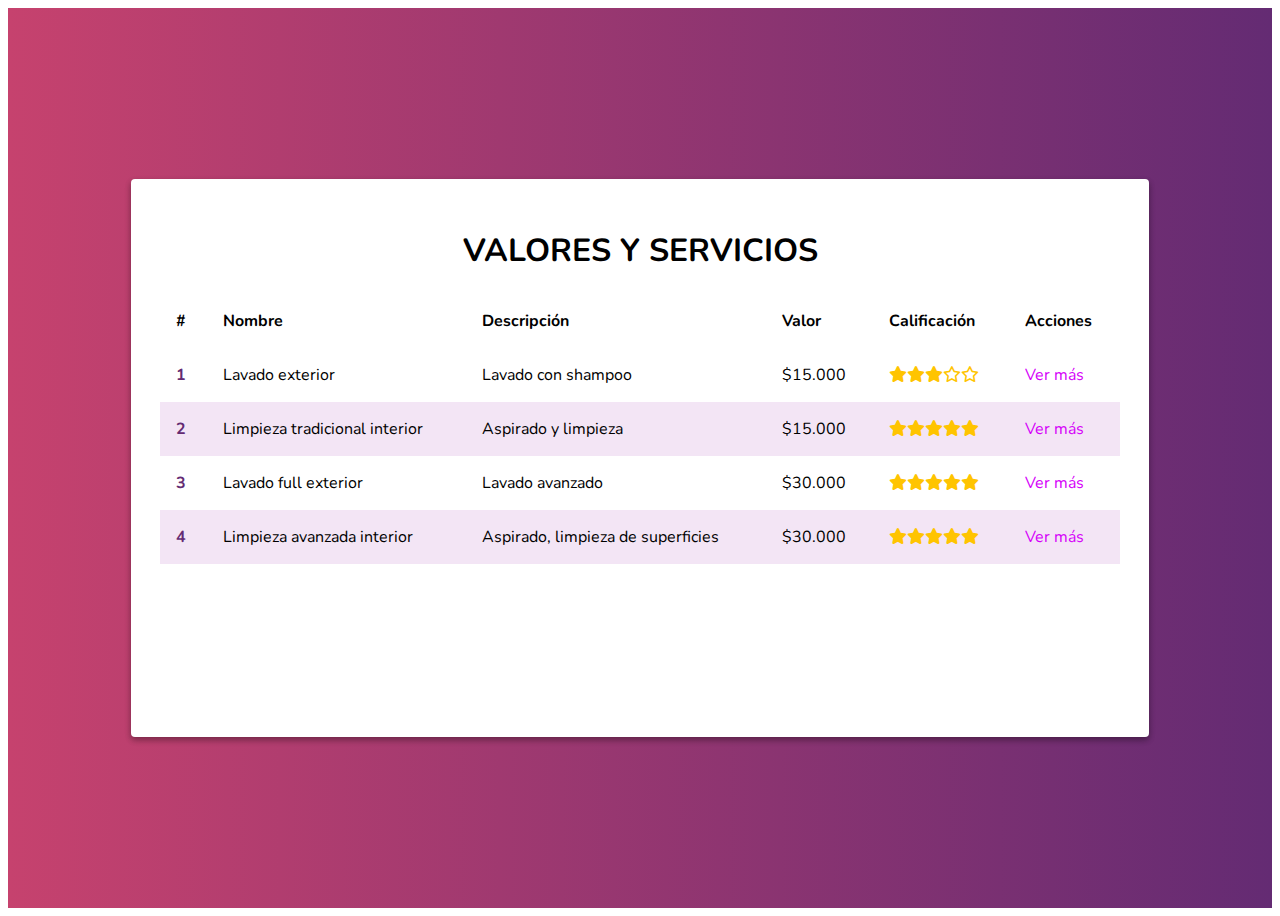
<file: index.html>
<!DOCTYPE html>
<html lang="en">
<head>
    <meta charset="UTF-8">
    <meta http-equiv="X-UA-Compatible" content="IE=edge">
    <meta name="viewport" content="width=device-width, initial-scale=1.0">
    <title>992 CarSpa</title>
    <link rel="stylesheet" href="https://necolas.github.io/normalize.css/8.0.1/normalize.css">
    <link rel="stylesheet" href="./fontawesome-free-6.1.1-web/css/all.min.css">
    <link href="./assets/css/main.css" rel="stylesheet">
    <link rel="preconnect" href="https://fonts.googleapis.com">
<link rel="preconnect" href="https://fonts.gstatic.com" crossorigin>
<link href="https://fonts.googleapis.com/css2?family=Merienda+One&family=Nunito:wght@300;400;700&display=swap" rel="stylesheet"> 
<link rel="stylesheet" href="https://cdnjs.cloudflare.com/ajax/libs/animate.css/4.1.1/animate.min.css">
</head>
<body>
    <div class="container">
        <div class="content animate__animated animate__fadeInDown">
            <header>
                <h1 class="tittle">Valores y Servicios</h1>
            </header>
            <table class="table">
                <thead>
                    <th>#</th>
                    <th>Nombre</th>
                    <th>Descripción</th>
                    <th>Valor</th>
                    <th>Calificación</th>
                    <th>Acciones</th>
                </thead>
                <tbody>
                    <tr>
                        <td>1</td>
                        <td>Lavado exterior</td>
                        <td>Lavado con shampoo</td>
                        <td>$15.000</td>
                        <td><i class="fa-solid fa-star"></i><i class="fa-solid fa-star"></i><i class="fa-solid fa-star"></i><i class="far fa-star"></i><i class="far fa-star"></i></td>
                        <td>
                            <a href="./trabajos/lavados.html">Ver más</a>
                        </td>
                    </tr>
                    <tr>
                        <td>2</td>
                        <td>Limpieza tradicional interior</td>
                        <td>Aspirado y limpieza</td>
                        <td>$15.000</td>
                        <td><i class="fa-solid fa-star"></i><i class="fa-solid fa-star"></i><i class="fa-solid fa-star"></i><i class="fa-solid fa-star"></i><i class="fa-solid fa-star"></i></td>
                        <td>
                            <a href="./trabajos/interior.html">Ver más</a>
                        </td>
                    </tr>
                    <tr>
                        <td>3</td>
                        <td>Lavado full exterior</td>
                        <td>Lavado avanzado</td>
                        <td>$30.000</td>
                        <td><i class="fa-solid fa-star"></i><i class="fa-solid fa-star"></i><i class="fa-solid fa-star"></i><i class="fa-solid fa-star"></i><i class="fa-solid fa-star"></i></td>
                        <td>
                            <a href="./trabajos/d_exterior.html">Ver más</a>
                        </td>
                    </tr>
                    <tr>
                        <td>4</td>
                        <td>Limpieza avanzada interior</td>
                        <td>Aspirado, limpieza de superficies</td>
                        <td>$30.000</td>
                        <td><i class="fa-solid fa-star"></i><i class="fa-solid fa-star"></i><i class="fa-solid fa-star"></i><i class="fa-solid fa-star"></i><i class="fa-solid fa-star"></i></td>
                        <td>
                            <a href="./trabajos/d_interior.html">Ver más</a>
                        </td>
                    </tr>
                </tbody>
            </table>
        </div>
    </div>
    <script src="./javascript/main.js"></script>
</body>
</html>
</file>
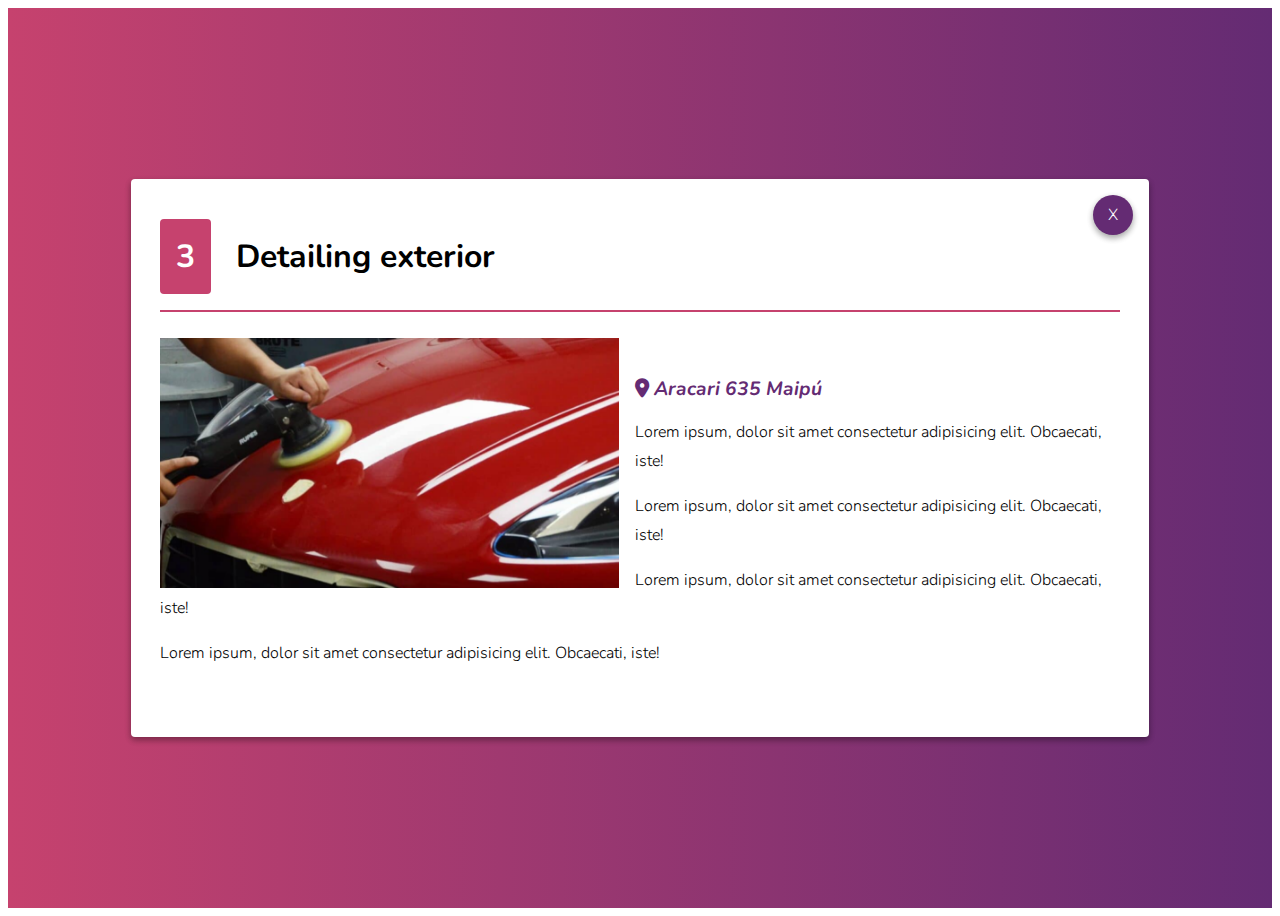
<file: trabajos/d_exterior.html>
<!DOCTYPE html>
<html lang="en">
<head>
    <meta charset="UTF-8">
    <meta http-equiv="X-UA-Compatible" content="IE=edge">
    <meta name="viewport" content="width=device-width, initial-scale=1.0">
    <title>992 CarSpa</title>
    <link rel="stylesheet" href="https://necolas.github.io/normalize.css/8.0.1/normalize.css">
    <link rel="stylesheet" href="../fontawesome-free-6.1.1-web/css/all.min.css">
    <link href="../assets/css/main.css" rel="stylesheet">
    <link href="https://fonts.googleapis.com/css2?family=Merienda+One&family=Nunito:wght@300;400;700&display=swap" rel="stylesheet">
    <link rel="stylesheet" href="https://cdnjs.cloudflare.com/ajax/libs/animate.css/4.1.1/animate.min.css"> 
</head>
<body>
    <div class="container">
        <div class="content animate__animated animate__fadeInDown">
            <div class="actions">
                <a href="../" class="close">
                    <span>X</span>
                </a>
            </div>
            <header>
                <h2 class="tittle-item">
                    <span class="position">3</span>
                    Detailing exterior
                </h2>
            </header>
            <section>
                <img src="../assets/images/Expert-Guide-To-Exterior-Car-Detailing-San-Diego-1024x558.png" class="main-image" alt="car_detail">
                <div class="text">
                    <address class="address">
                        <i class="fa-solid fa-location-dot"></i>
                        Aracari 635 Maipú
                    </address>
                    <p class="paragraph">Lorem ipsum, dolor sit amet consectetur adipisicing elit. Obcaecati, iste!</p>
                    <p class="paragraph">Lorem ipsum, dolor sit amet consectetur adipisicing elit. Obcaecati, iste!</p>
                    <p class="paragraph">Lorem ipsum, dolor sit amet consectetur adipisicing elit. Obcaecati, iste!</p>
                    <p class="paragraph">Lorem ipsum, dolor sit amet consectetur adipisicing elit. Obcaecati, iste!</p>
                </div>
            </section>
        </div>
    </div>
    <script src="../javascript/main.js"></script>
</body>
</html>
</file>
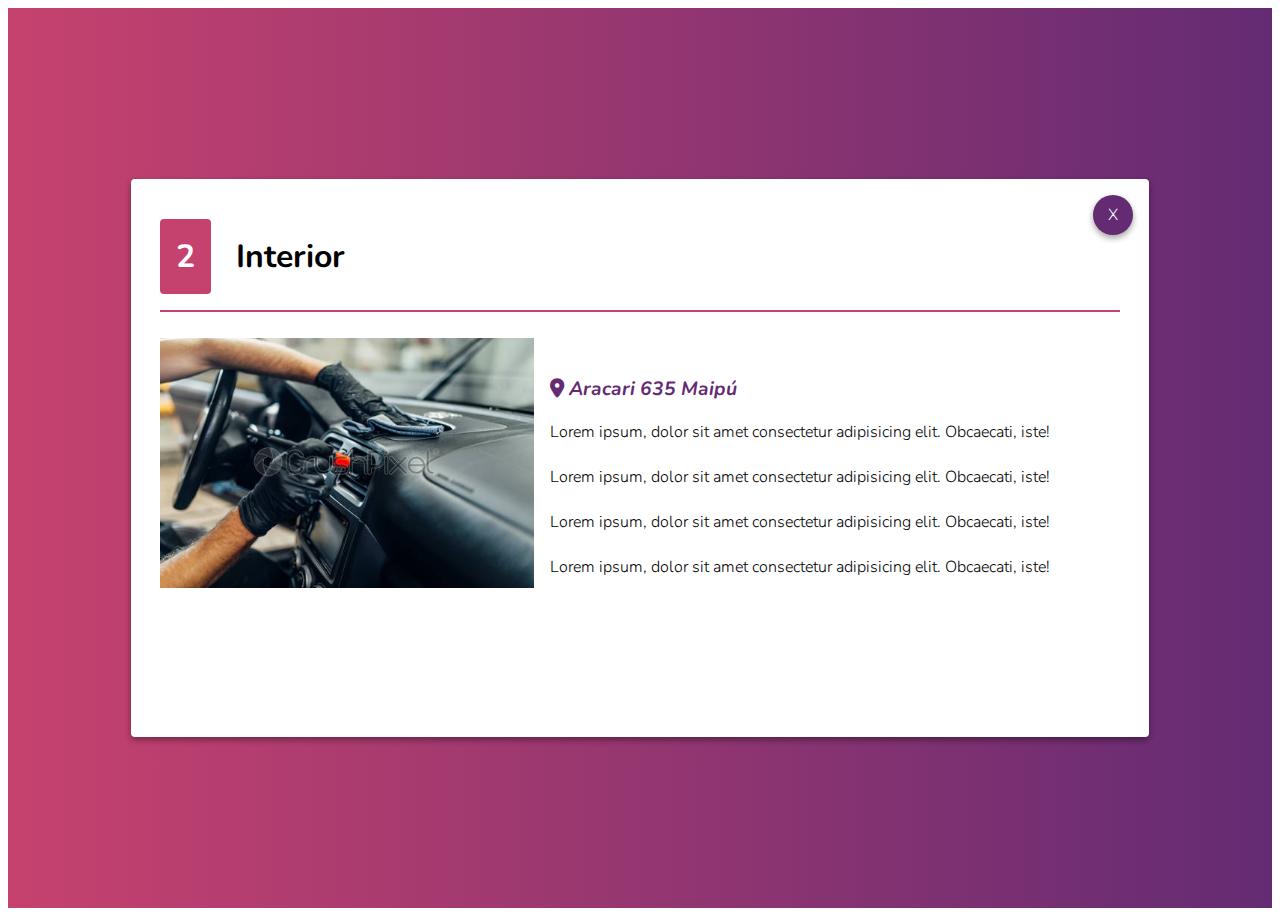
<file: trabajos/interior.html>
<!DOCTYPE html>
<html lang="en">
<head>
    <meta charset="UTF-8">
    <meta http-equiv="X-UA-Compatible" content="IE=edge">
    <meta name="viewport" content="width=device-width, initial-scale=1.0">
    <title>992 CarSpa</title>
    <link rel="stylesheet" href="https://necolas.github.io/normalize.css/8.0.1/normalize.css">
    <link rel="stylesheet" href="../fontawesome-free-6.1.1-web/css/all.min.css">
    <link href="../assets/css/main.css" rel="stylesheet">
    <link href="https://fonts.googleapis.com/css2?family=Merienda+One&family=Nunito:wght@300;400;700&display=swap" rel="stylesheet">
    <link rel="stylesheet" href="https://cdnjs.cloudflare.com/ajax/libs/animate.css/4.1.1/animate.min.css"> 
</head>
<body>
    <div class="container">
        <div class="content animate__animated animate__fadeInDown">
            <div class="actions">
                <a href="../" class="close">
                    <span>X</span>
                </a>
            </div>
            <header>
                <h2 class="tittle-item">
                    <span class="position">2</span>
                    Interior
                </h2>
            </header>
            <section>
                <img src="../assets/images/stock-photo-auto-detailing-of-car-interior-on-carwash-service-1456084.jpg" class="main-image" alt="car_detail">
                <div class="text">
                    <address class="address">
                        <i class="fa-solid fa-location-dot"></i>
                        Aracari 635 Maipú
                    </address>
                    <p class="paragraph">Lorem ipsum, dolor sit amet consectetur adipisicing elit. Obcaecati, iste!</p>
                    <p class="paragraph">Lorem ipsum, dolor sit amet consectetur adipisicing elit. Obcaecati, iste!</p>
                    <p class="paragraph">Lorem ipsum, dolor sit amet consectetur adipisicing elit. Obcaecati, iste!</p>
                    <p class="paragraph">Lorem ipsum, dolor sit amet consectetur adipisicing elit. Obcaecati, iste!</p>
                </div>
            </section>
        </div>
    </div>
    <script src="../javascript/main.js"></script>
</body>
</html>
</file>
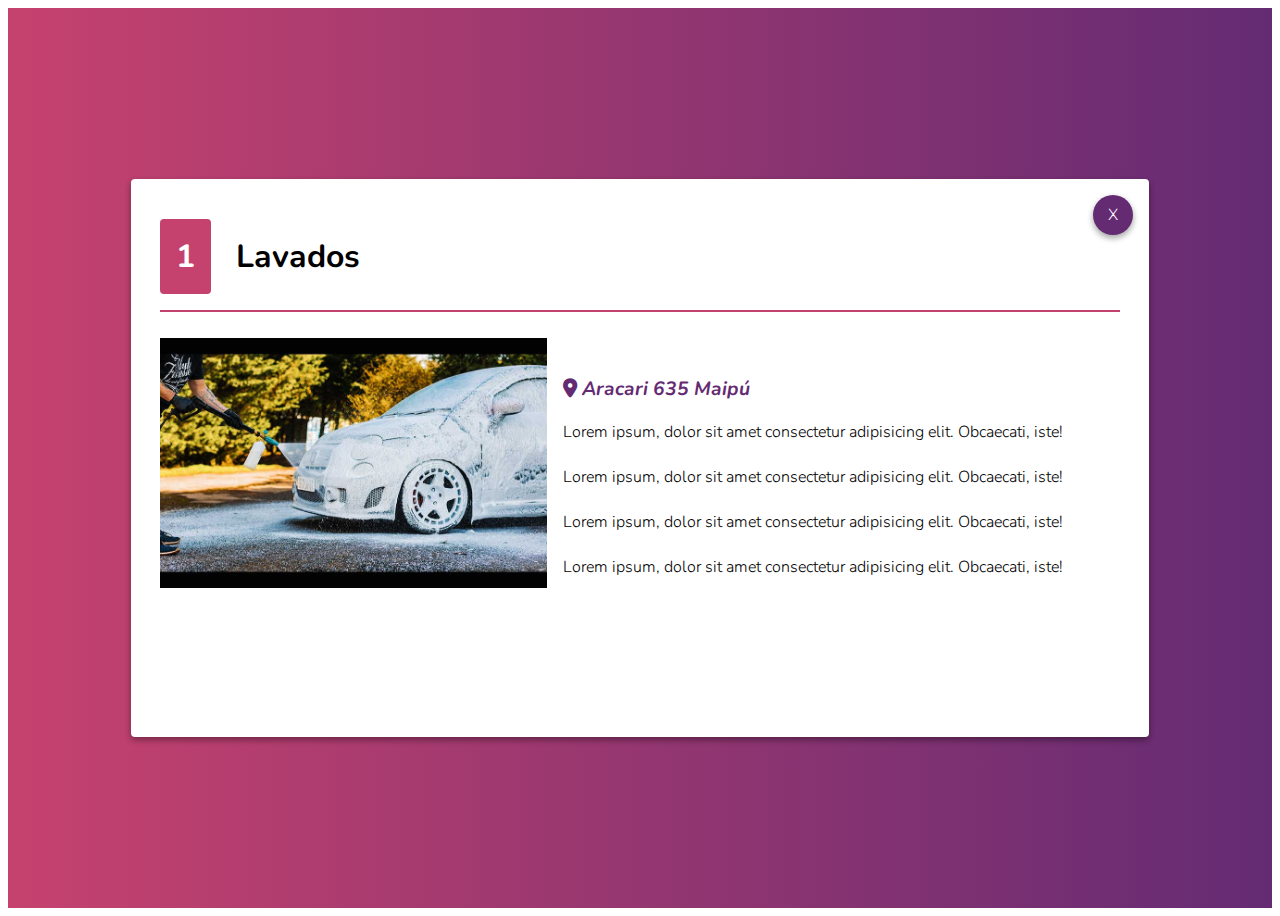
<file: trabajos/lavados.html>
<!DOCTYPE html>
<html lang="en">
<head>
    <meta charset="UTF-8">
    <meta http-equiv="X-UA-Compatible" content="IE=edge">
    <meta name="viewport" content="width=device-width, initial-scale=1.0">
    <title>992 CarSpa</title>
    <link rel="stylesheet" href="https://necolas.github.io/normalize.css/8.0.1/normalize.css">
    <link rel="stylesheet" href="../fontawesome-free-6.1.1-web/css/all.min.css">
    <link href="../assets/css/main.css" rel="stylesheet">
    <link href="https://fonts.googleapis.com/css2?family=Merienda+One&family=Nunito:wght@300;400;700&display=swap" rel="stylesheet">
    <link rel="stylesheet" href="https://cdnjs.cloudflare.com/ajax/libs/animate.css/4.1.1/animate.min.css"> 
</head>
<body>
    <div class="container">
        <div class="content animate__animated animate__fadeInDown">
            <div class="actions">
                <a href="../" class="close">
                    <span>X</span>
                </a>
            </div>
            <header>
                <h2 class="tittle-item">
                    <span class="position">1</span>
                    Lavados
                </h2>
            </header>
            <section>
                <img src="../assets/images/Sean-500-upload-20-835x540.jpg" class="main-image" alt="car_detail">
                <div class="text">
                    <address class="address">
                        <i class="fa-solid fa-location-dot"></i>
                        Aracari 635 Maipú
                    </address>
                    <p class="paragraph">Lorem ipsum, dolor sit amet consectetur adipisicing elit. Obcaecati, iste!</p>
                    <p class="paragraph">Lorem ipsum, dolor sit amet consectetur adipisicing elit. Obcaecati, iste!</p>
                    <p class="paragraph">Lorem ipsum, dolor sit amet consectetur adipisicing elit. Obcaecati, iste!</p>
                    <p class="paragraph">Lorem ipsum, dolor sit amet consectetur adipisicing elit. Obcaecati, iste!</p>
                </div>
            </section>
        </div>
    </div>
    <script src="../javascript/main.js"></script>
</body>
</html>
</file>
<file: assets/css/main.css>
html{
    font-family: 'Nunito', sans-serif;
}

a{
    text-decoration: none;
    color: #d500f9
}

a:hover{
    opacity: 0.8;
}

.tittle{
    text-transform: uppercase;
    text-align: center;
}

.container{
    background: #642873;
    background: -webkit-linear-gradient(to right, #c6426e, #642B73);
    background: linear-gradient(to right, #C6426E, #642B73);
    height: 100vh;
    display: flex;
    align-items: center;
    justify-content: center;
} 

.content{
    max-width: 960px;
    height: 80vh;
    width: 100%;
    height: 100%;
    background-color: white;
    box-shadow: 0 3px 6px rgba(0, 0, 0, 0.16), 0 3px 6px rgba(0, 0, 0, 0.23);
    border-radius: 4px;
    position: relative;
    overflow: scroll;
}

.content{
    padding:1em;
}
td{
    display: block;
    width: 100%;
}
td:nth-of-type(1){
    font-size: 1.5em;
    font-weight: bold;
    color: #642B73;
}
th{
    display: none;
    width: 100%;
}

.actions{
    position: absolute;
    top: 1em;
    right: 1em;
}

.close{
    height: 40px;
    width: 40px;
    color: white;
    border-radius: 50%;
    background-color: #642B73;
    display: inline-block;
    box-shadow: 0 3px 6px rgba(0, 0, 0, 0.16), 0 3px 6px rgba(0, 0, 0, 0.23);
    font-weight: 300;
    cursor: pointer;
    display: flex;
    align-items: center;
    justify-content: center;
}

.red{
    height: 200px;
    width: 100px;
    background-color: red;
}

.paragraph{
    line-height: 1.8em;
    font-weight: 300;
}

.fa-star{
    color: #ffc400;
}

.table{
    width: 100%;
    border-spacing: 0;
}

.table td, .table th{
    padding: 1em;
    text-align: left;
}

.table tr:nth-child(even){background-color: #f3e5f5;}

.tittle-item{
    /*border-bottom-style: solid;
    border-width: 2px;
    border-color: #c6426e;*/
    border-bottom: solid 2px #c6426e;
    padding-bottom: 1em;
    font-size: 2em;
}

.address{
    font-weight: bold;
    color: #642B73;
    font-size: 1.2em;
    margin-top: 2em;
    display: inline-block;
}

.main-image{
    float: left;
    margin-right: 1em;
    height: 250px;
}

.position{
    background-color: #c6426e;
    color: white;
    padding: 0.5em;
    border-radius: 4px;
    margin-right: 0.5em;
}

@media (min-width:900px){
    th{
        width: auto;
        display: table-cell;
    }
    td{
        width: auto;
        display: table-cell;
    }
    td:nth-of-type(1){
        font-size: 1em;
    }
    .content{
        padding: 1.8em;
    }
}

@media (min-height:550px){
    .content{
        height: 500px;
    }
}
</file>
